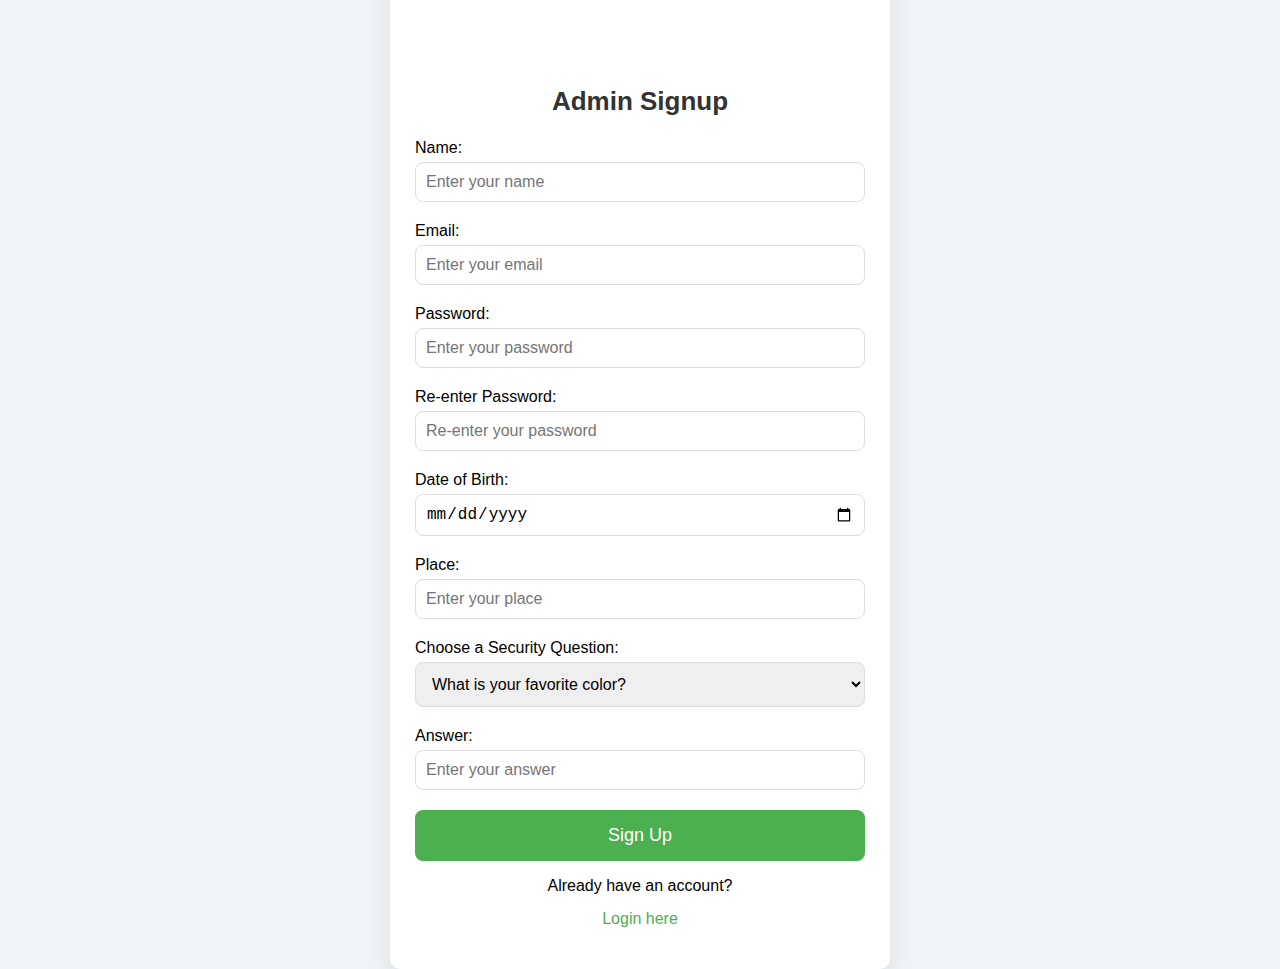
<file: templates/admin_signup.html>
<!DOCTYPE html>
<html lang="en">
<head>
    <meta charset="UTF-8">
    <meta name="viewport" content="width=device-width, initial-scale=1.0">
    <title>Admin Signup</title>
    <style>
        /* General Page Styling */
        body {
            font-family: 'Segoe UI', Tahoma, Geneva, Verdana, sans-serif;
            background-color: #f1f5f8;
            margin: 0;
            padding: 0;
            display: flex;
            justify-content: center;
            align-items: center;
            height: 100vh;
        }

        .container {
            width: 450px; /* Adjust width */
            padding: 25px;
            background-color: #ffffff;
            border-radius: 10px;
            box-shadow: 0 10px 30px rgba(0, 0, 0, 0.1);
            text-align: center;
        }

        h2 {
            margin-top: 130px;
            font-size: 26px;
            color: #333;  /* Ensure text is visible */
            text-align: center;  /* Keeps heading centered */
        }

        /* Input Fields */
        input[type="text"],
        input[type="email"],
        input[type="password"],
        input[type="date"] {
            width: 100%;
            padding: 10px;
            margin-bottom: 20px;
            border: 1px solid #ddd;
            border-radius: 8px;
            font-size: 16px;
            box-sizing: border-box;
        }

        /* Buttons */
        button {
            width: 100%;
            padding: 15px;
            background-color: #4CAF50;
            color: white;
            border: none;
            border-radius: 8px;
            font-size: 18px;
            cursor: pointer;
            transition: background-color 0.3s ease;
        }

        button:hover {
            background-color: #45a049;
        }

        /* Labels Right-Aligned */
        label {
            display: block;
            text-align: left; /* Makes labels right-aligned */
            margin-bottom: 5px;
        }

        /* Dropdown Styling */
        select {
            width: 100%;
            padding: 12px;
            margin-bottom: 20px;
            border: 1px solid #ddd;
            border-radius: 8px;
            font-size: 16px;
        }

        /* Links */
        a {
            display: block;
            margin-top: 15px;
            text-decoration: none;
            color: #4CAF50;
            font-size: 16px;
            transition: color 0.3s ease;
        }

        a:hover {
            color: #45a049;
        }

        /* Form Error or Success Messages */
        .message {
            margin-bottom: 15px;
            padding: 12px;
            border-radius: 8px;
            text-align: left;
        }

        .message.success {
            background-color: #e6f7e6;
            color: #3c763d;
            border: 1px solid #d6e9c6;
        }

        .message.error {
            background-color: #f8d7da;
            color: #721c24;
            border: 1px solid #f5c6cb;
        }
    </style>
</head>
<body>
    <div class="container">
        <h2>Admin Signup</h2>
        <form method="POST">
            <label for="name">Name:</label>
            <input type="text" id="name" name="name" placeholder="Enter your name" required>

            <label for="email">Email:</label>
            <input type="email" id="email" name="email" placeholder="Enter your email" required>

            <label for="password">Password:</label>
            <input type="password" id="password" name="password" minlength="8" maxlength="8" placeholder="Enter your password" required>

            <label for="reenter_password">Re-enter Password:</label>
            <input type="password" id="reenter_password" name="reenter_password" minlength="8" maxlength="8" placeholder="Re-enter your password" required>

            <label for="dob">Date of Birth:</label>
            <input type="date" id="dob" name="dob" required>

            <label for="place">Place:</label>
            <input type="text" id="place" name="place" placeholder="Enter your place" required>

            <!-- Security Question Section -->
            <label for="security_question">Choose a Security Question:</label>
            <select id="security_question" name="security_question" required>
                <option value="What is your favorite color?">What is your favorite color?</option>
                <option value="What is your pet's name?">What is your pet's name?</option>
                <option value="What is your mother's maiden name?">What is your favorite game?</option>
                <option value="What was your first school?">What was your first school?</option>
            </select>

            <label for="security_answer">Answer:</label>
            <input type="text" id="security_answer" name="security_answer" placeholder="Enter your answer" required>

            <button type="submit">Sign Up</button>
        </form>
        <p>Already have an account? <a href="{{ url_for('admin_login') }}">Login here</a></p>
    </div>
</body>
</html>
</file>
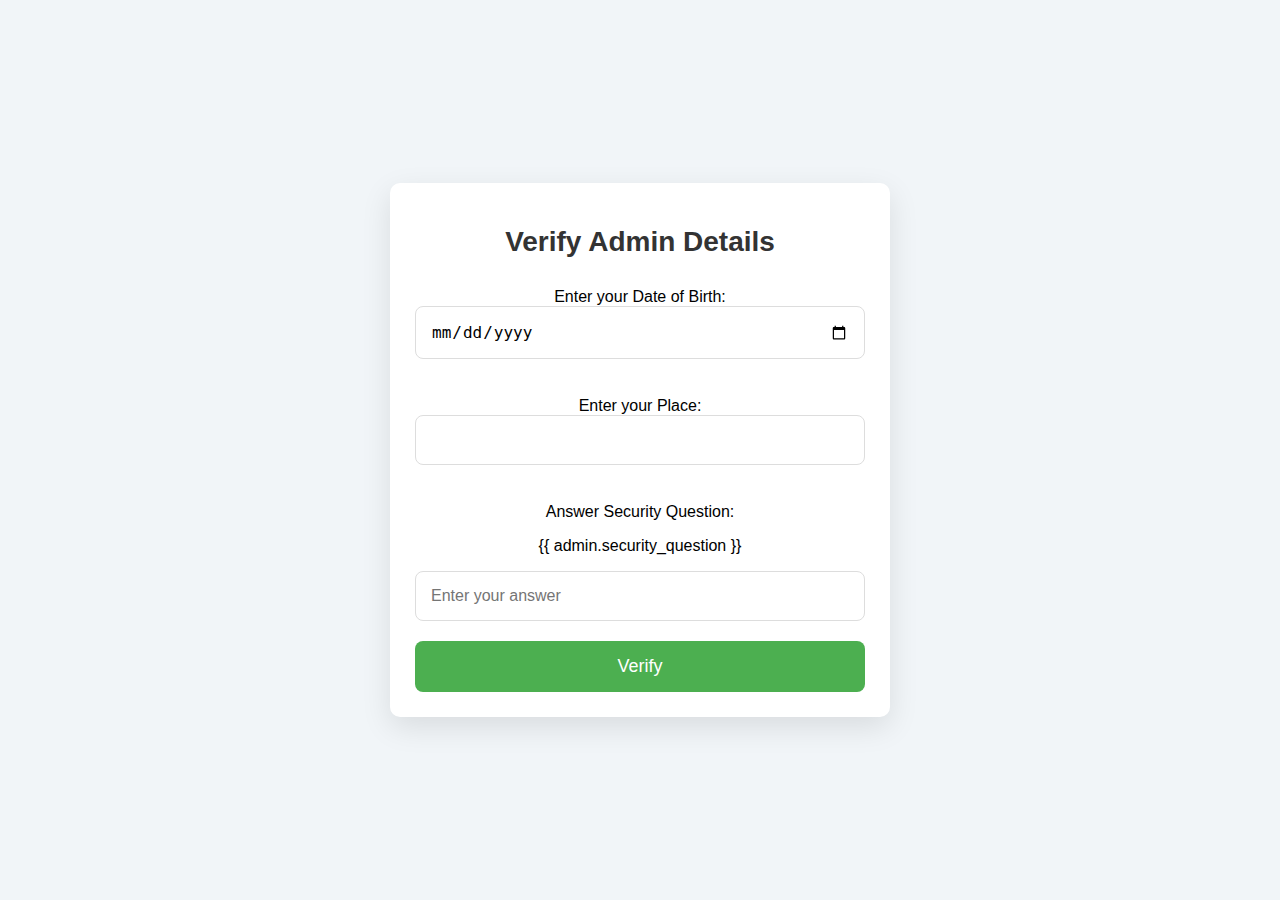
<file: templates/change_admin_step1.html>
<!DOCTYPE html>
<html lang="en">
<head>
    <meta charset="UTF-8">
    <meta name="viewport" content="width=device-width, initial-scale=1.0">
    <title>Verify Admin Details</title>
    <style>
        /* General Page Styling */
        body {
            font-family: 'Segoe UI', Tahoma, Geneva, Verdana, sans-serif;
            background-color: #f1f5f8;
            margin: 0;
            padding: 0;
            display: flex;
            justify-content: center;
            align-items: center;
            height: 100vh;
        }

        .container {
            width: 450px; /* Increased width for better display */
            padding: 25px;
            background-color: #ffffff;
            border-radius: 10px;
            box-shadow: 0 10px 30px rgba(0, 0, 0, 0.1);
            text-align: center;
        }

        /* Heading Styling */
        h1 {
            margin-bottom: 30px;
            font-size: 28px;
            color: #333;
        }

        /* Input Fields */
        input[type="text"],
        input[type="date"] {
            width: 100%; /* Full width for all input fields */
            padding: 15px; /* Increased padding */
            margin-bottom: 20px;
            border: 1px solid #ddd;
            border-radius: 8px;
            font-size: 16px;
            box-sizing: border-box; /* Ensures padding doesn't affect width */
        }

        /* Buttons */
        button {
            width: 100%;
            padding: 15px; /* Increased padding */
            background-color: #4CAF50;
            color: white;
            border: none;
            border-radius: 8px;
            font-size: 18px;
            cursor: pointer;
            transition: background-color 0.3s ease;
        }

        button:hover {
            background-color: #45a049;
        }

        /* Form Error or Success Messages */
        .message {
            margin-bottom: 15px;
            padding: 12px;
            border-radius: 8px;
            text-align: left;
        }

        .message.success {
            background-color: #e6f7e6;
            color: #3c763d;
            border: 1px solid #d6e9c6;
        }

        .message.error {
            background-color: #f8d7da;
            color: #721c24;
            border: 1px solid #f5c6cb;
        }
    </style>
</head>
<body>
    <div class="container">
        <h1>Verify Admin Details</h1>
        <form method="POST">
            <label for="dob">Enter your Date of Birth:</label>
            <input type="date" id="dob" name="dob" required><br><br>

            <label for="place">Enter your Place:</label>
            <input type="text" id="place" name="place" required><br><br>

           <label for="security_answer">Answer Security Question:</label>
               <p>{{ admin.security_question }}</p>
           <input type="text" id="security_answer" name="security_answer" placeholder="Enter your answer" required>


            <button type="submit">Verify</button>
        </form>
    </div>
</body>
</html>
</file>
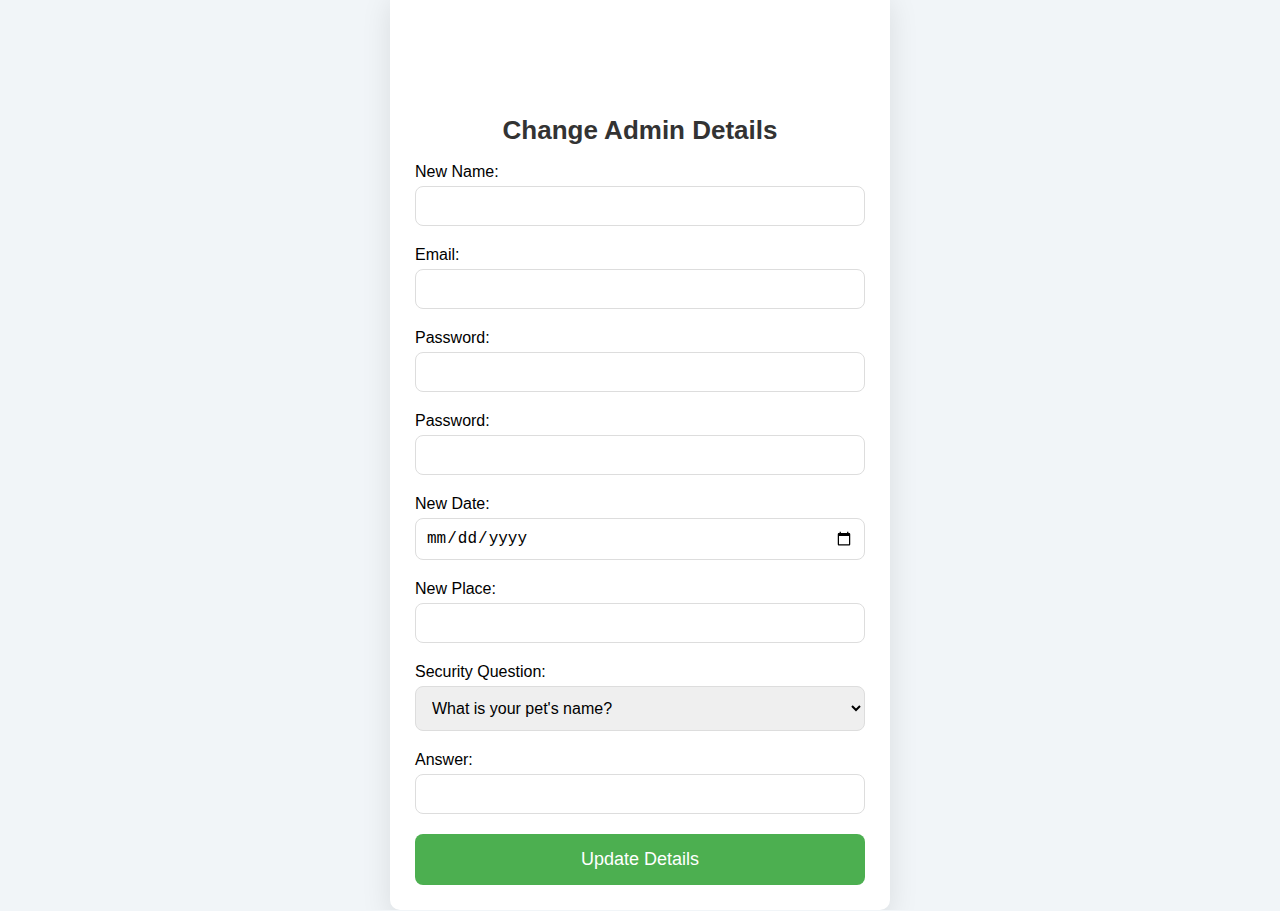
<file: templates/change_admin_step2.html>
<!DOCTYPE html>
<html lang="en">
<head>
    <meta charset="UTF-8">
    <meta name="viewport" content="width=device-width, initial-scale=1.0">
    <title>Change Admin Details</title>
    <style>
   


         /* General Page Styling */
         body {
            font-family: 'Segoe UI', Tahoma, Geneva, Verdana, sans-serif;
            background-color: #f1f5f8;
            margin: 0;
            padding: 0;
            display: flex;
            justify-content: center;
            align-items: center;
            height: 100vh;
        }

        .container {
            width: 450px; /* Adjust width */
            padding: 25px;
            background-color: #ffffff;
            border-radius: 10px;
            box-shadow: 0 10px 30px rgba(0, 0, 0, 0.1);
            text-align: center;
        }

        h1 {
            margin-top: 100px;
            font-size: 26px;
            color: #333;  /* Ensure text is visible */
            text-align: center;  /* Keeps heading centered */
        }

        /* Input Fields */
        input[type="text"],
        input[type="email"],
        input[type="password"],
        input[type="date"] {
            width: 100%;
            padding: 10px;
            margin-bottom: 20px;
            border: 1px solid #ddd;
            border-radius: 8px;
            font-size: 16px;
            box-sizing: border-box;
        }

        /* Buttons */
        button {
            width: 100%;
            padding: 15px;
            background-color: #4CAF50;
            color: white;
            border: none;
            border-radius: 8px;
            font-size: 18px;
            cursor: pointer;
            transition: background-color 0.3s ease;
        }

        button:hover {
            background-color: #45a049;
        }

        /* Labels Right-Aligned */
        label {
            display: block;
            text-align: left; /* Makes labels right-aligned */
            margin-bottom: 5px;
        }

        /* Dropdown Styling */
        select {
            width: 100%;
            padding: 12px;
            margin-bottom: 20px;
            border: 1px solid #ddd;
            border-radius: 8px;
            font-size: 16px;
        }

        /* Links */
        a {
            display: block;
            margin-top: 15px;
            text-decoration: none;
            color: #4CAF50;
            font-size: 16px;
            transition: color 0.3s ease;
        }

        a:hover {
            color: #45a049;
        }

        /* Form Error or Success Messages */
        .message {
            margin-bottom: 15px;
            padding: 12px;
            border-radius: 8px;
            text-align: left;
        }

        .message.success {
            background-color: #e6f7e6;
            color: #3c763d;
            border: 1px solid #d6e9c6;
        }

        .message.error {
            background-color: #f8d7da;
            color: #721c24;
            border: 1px solid #f5c6cb;
        }
    </style>
</head>
<body>
    <div class="container">
        <h1>Change Admin Details</h1>
        <form method="POST">
            <label for="new_name">New Name:</label>
            <input type="text" id="new_name" name="new_name" required><br>

            <label for="email">Email:</label>
            <input type="email" id="email" name="email" required><br>

            <label for="password">Password:</label>
            <input type="password" id="password" name="password" required><br>

            <label for="reenter_password"> Password:</label>
            <input type="password" id="reenter_password" name="reenter_password" required><br>

            <label for="new_dob">New Date:</label>
            <input type="date" id="new_dob" name="new_dob" required><br>

            <label for="new_place">New Place:</label>
            <input type="text" id="new_place" name="new_place" required><br>


            <label for="security_question">Security Question:</label>
            <select id="security_question" name="security_question" required>
                <option value="What is your pet's name?">What is your pet's name?</option>
                <option value="What is your mother's maiden name?">What is your favorite game?</option>
                <option value="What is your favorite book?">What is your favorite book?</option>
                <option value="What city were you born in?">What city were you born in?</option>
            </select>

            <label for="security_answer">Answer:</label>
            <input type="text" id="security_answer" name="security_answer" required>
            <button type="submit">Update Details</button>
        </form>
    </div>
</body>
</html>
</file>
